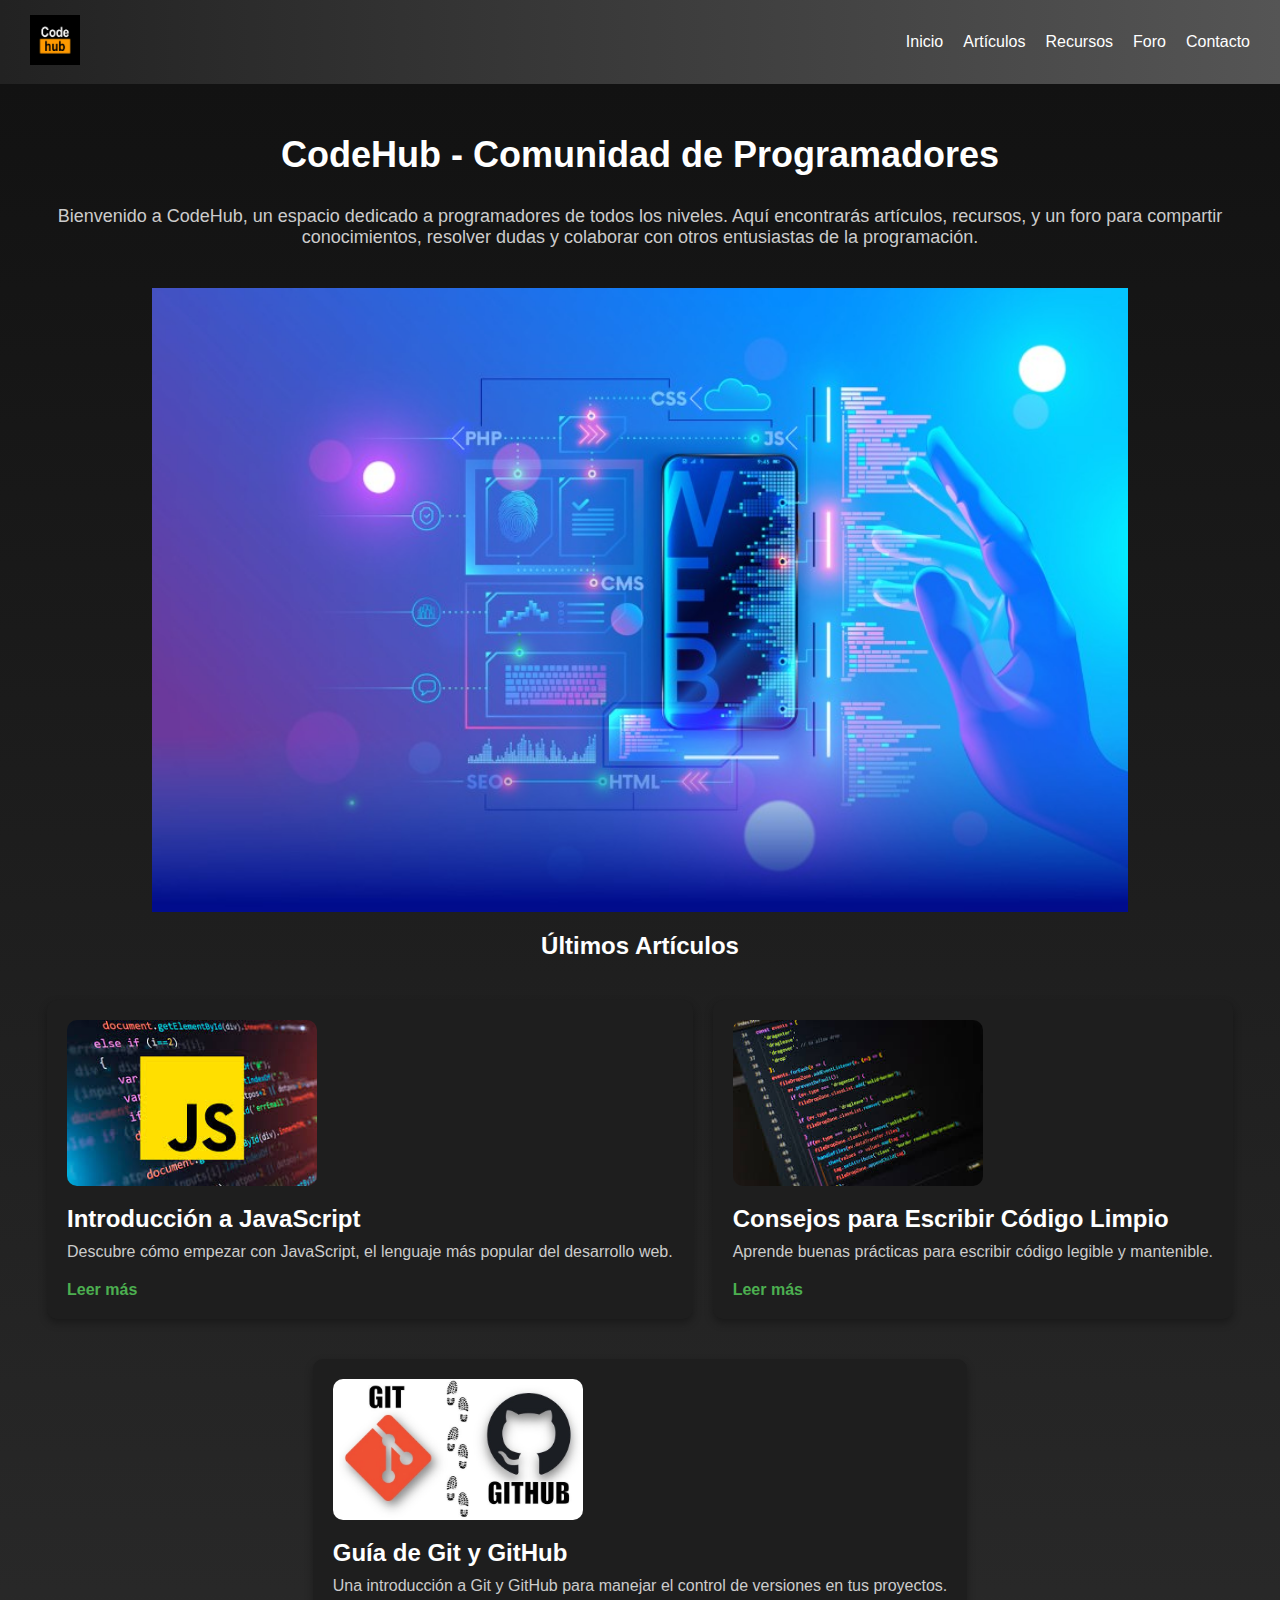
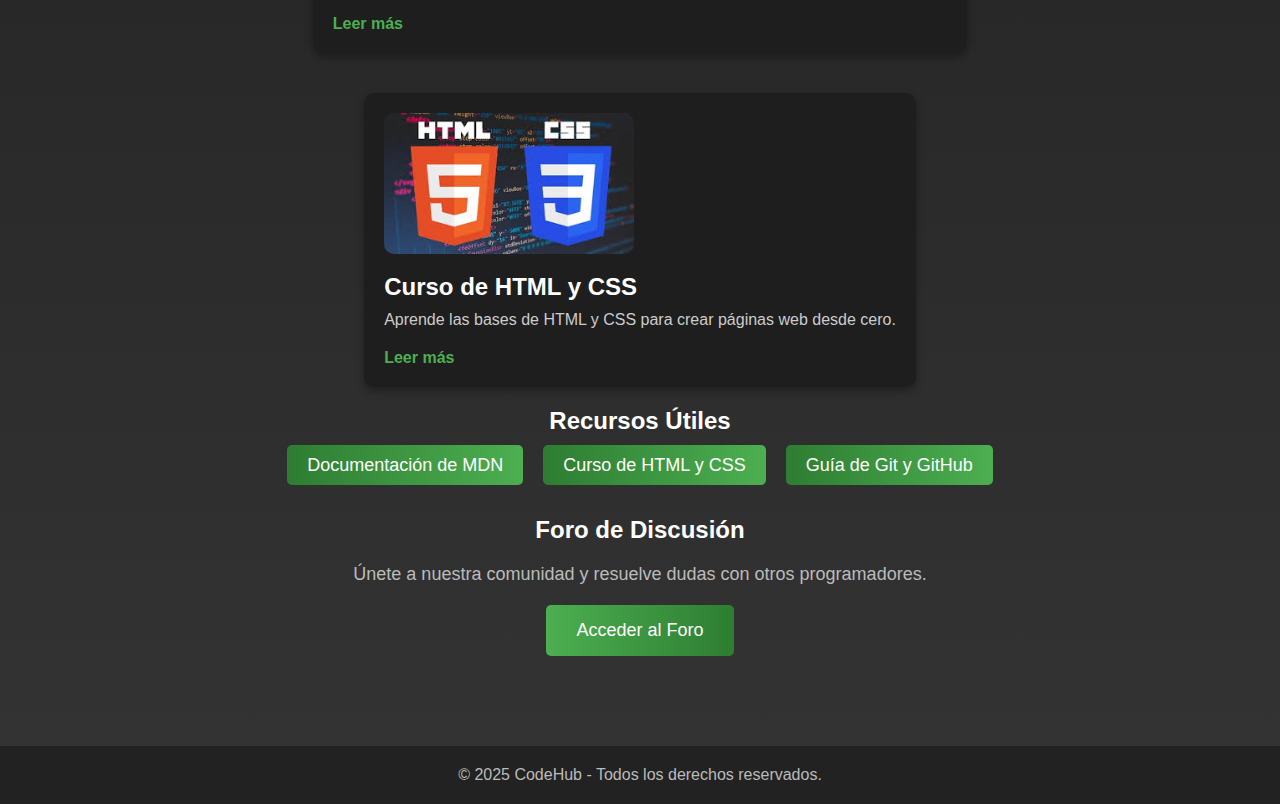
<file: index.html>
<!DOCTYPE html>
<html lang = "es">
    <head>
        <meta charset = "UTF-8">
        <meta name = "viewport" content = "width=device-width, initial-scale = 1.0">
        <title>CodeHub - Comunidad de Programadores</title>
        <link rel = "stylesheet" href = "css/style.css">
    </head>
    <body>
        <header class = "site-header">
            <div class = "logo">
                <img src = "img/logo.jpg" alt = "Logo de CodeHub" class = "logo-img">
            </div>
            <nav class = "main-nav">
                <ul class="nav-list">
                    <li><a href = "#" class = "nav-link">Inicio</a></li>
                    <li><a href = "#articulos" class = "nav-link">Artículos</a></li>
                    <li><a href = "#recursos" class = "nav-link">Recursos</a></li>
                    <li><a href = "#foro" class = "nav-link">Foro</a></li>
                    <li><a href = "#contacto" class = "nav-link">Contacto</a></li>
                </ul> 
            </nav>
        </header>
        <main class = "main-content">
            <h1 class = "main-title" id = "nav-title">CodeHub - Comunidad de Programadores</h1>
            <p class = "main-description">Bienvenido a CodeHub, un espacio dedicado a programadores de todos los niveles. Aquí encontrarás artículos, recursos, y un foro para compartir conocimientos, resolver dudas y colaborar con otros entusiastas de la programación.</p>
            <img src = "img/main-logo.jpg" alt = "main-logo" class = "main-img">
            <section id = "articulos" class = "articles-section">
                <h2 class = "section-title">Últimos Artículos</h2>
                <article class = "card">
                    <img src = "img/js_intro.jpg" alt = "Introducción a JavaScript" class = "card-img">
                    <h3 class = "card-title">Introducción a JavaScript</h3>
                    <p class = "card-description">Descubre cómo empezar con JavaScript, el lenguaje más popular del desarrollo web.</p>
                    <a href = "#" class="card-link">Leer más</a>
                </article>
                <article class = "card">
                    <img src = "img/codigo_limpio.jpg" alt = "Consejos para Escribir Código Limpio" class="card-img">
                    <h3 class = "card-title">Consejos para Escribir Código Limpio</h3>
                    <p class = "card-description">Aprende buenas prácticas para escribir código legible y mantenible.</p>
                    <a href = "#" class = "card-link">Leer más</a>
                </article>
                <article class = "card">
                    <img src = "img/git_guide.jpg" alt = "Guía de Git y GitHub" class = "card-img">
                    <h3 class = "card-title">Guía de Git y GitHub</h3>
                    <p class = "card-description">Una introducción a Git y GitHub para manejar el control de versiones en tus proyectos.</p>
                    <a href = "#" class="card-link">Leer más</a>
                </article>
                <article class = "card">
                    <img src = "img/html_css_guide.jpg" alt = "Curso de HTML y CSS" class = "card-img">
                    <h3 class = "card-title">Curso de HTML y CSS</h3>
                    <p class = "card-description">Aprende las bases de HTML y CSS para crear páginas web desde cero.</p>
                    <a href = "#" class="card-link">Leer más</a>
                </article>
            </section>
            <section id="recursos" class="resources-section">
                <h2 class="section-title">Recursos Útiles</h2>
                <ul class="resources-list">
                    <li><a href="#" class="resource-link">Documentación de MDN</a></li>
                    <li><a href="#" class="resource-link">Curso de HTML y CSS</a></li>
                    <li><a href="#" class="resource-link">Guía de Git y GitHub</a></li>
                </ul>
            </section>
            <section id = "foro" class = "forum-section">
                <h2 class = "section-title">Foro de Discusión</h2>
                <p class = "forum-description">Únete a nuestra comunidad y resuelve dudas con otros programadores.</p>
                <a href = "#" class = "forum-link">Acceder al Foro</a>
            </section>
        </main>
        <footer class = "site-footer">
            <p class = "footer-text">© 2025 CodeHub - Todos los derechos reservados.</p>
        </footer>
    </body>
</html>
</file>
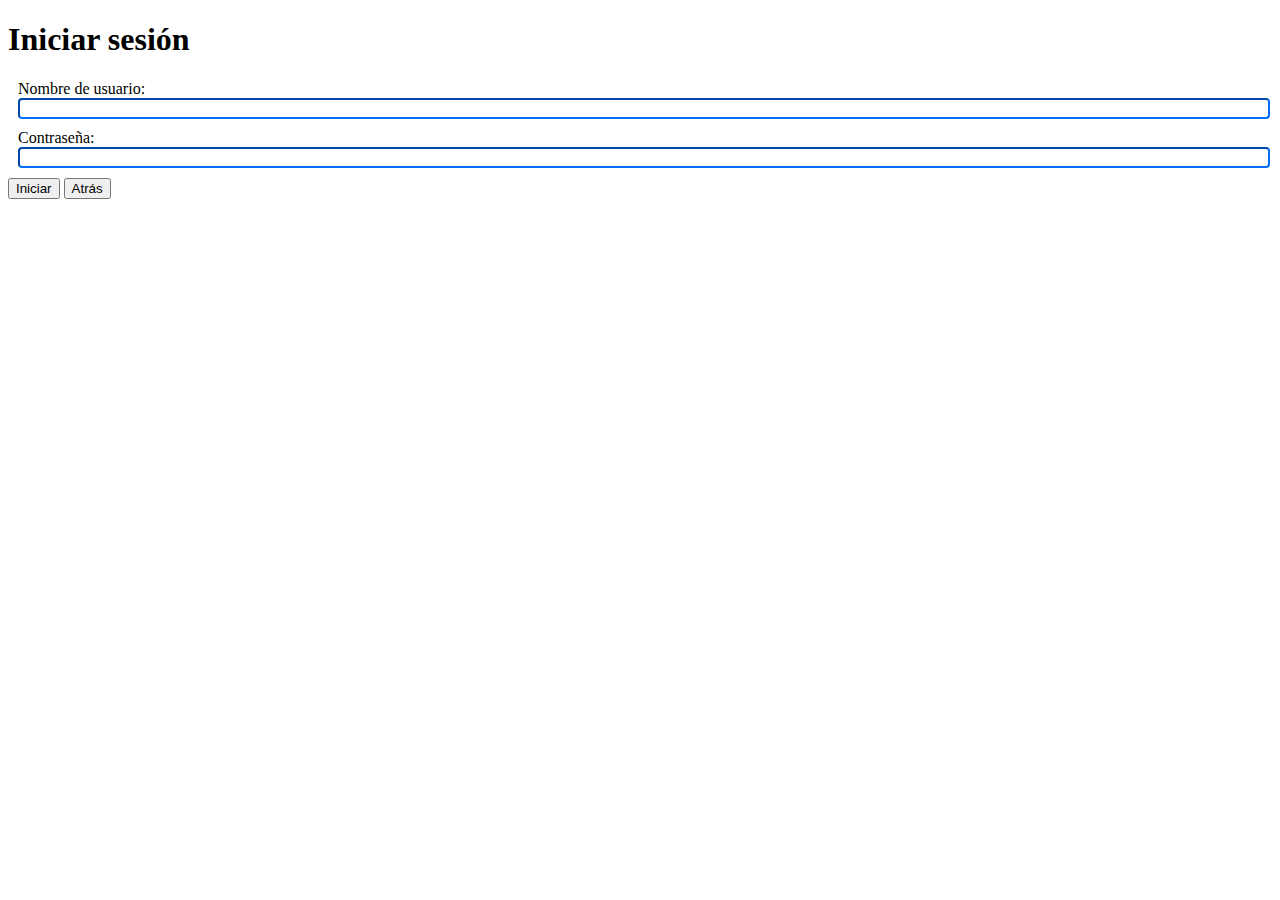
<file: src/pages/sesion.html>
<!DOCTYPE html>
<html lang="en">
    <head>
        <meta charset="UTF-8">
        <meta name="viewport" content="width=device-width, initial-scale=1.0">
        <title>Document</title>
        <style>
            .form-group {
                margin: 10px;
            }

            .form-control {
                width: 100%;
                border-color: rgb(0, 110, 255);
                border-radius: 4px;
            }

            a {
                text-decoration: none;
                color: black;
            }
        </style>
    </head>
    <body>
        <h1>
            Iniciar sesión
        </h1>
        <form action="" class="form">
            <div class="form-group">
                <label for="username">Nombre de usuario:</label>
                <input type="text" name="username" id="username" class="form-control" required>
            </div>
            <div class="form-group">
                <label for="password">Contraseña:</label>
                <input type="password" name="password" id="password" class="form-control" required>
            </div>
            <button type="submit">Iniciar</button>
            <button>
                <a href="../../index.html">Atrás</a>
            </button>
        </form>
    </body>
</html>
</file>
<file: css/style.css>
/* Reset general de márgenes y paddings */
* {
    margin: 0;
    padding: 0;
    box-sizing: border-box;
}

/* Body */
body {
    font-family: Arial, sans-serif;
    background-color: #121212; /* Fondo oscuro */
    color: #fff; /* Texto blanco */
}

/* Header */
.site-header {
    display: flex;
    justify-content: space-between;
    align-items: center;
    padding: 15px 30px;
    background: linear-gradient(to right, #222, #555); /* Degradado oscuro en el header */
}

.logo-img {
    width: 50px;
    height: auto;
}

.main-nav .nav-list {
    list-style: none;
    display: flex;
    gap: 20px;
}

.nav-link {
    color: #fff;
    text-decoration: none;
    font-size: 16px;
    transition: color 0.3s;
}

.nav-link:hover {
    color: #4CAF50; /* Color verde brillante en hover */
}

/* Main Content */
.main-content {
    padding: 50px 30px;
    background: linear-gradient(to bottom, #121212, #333); /* Degradado suave en el fondo */
}

.main-title {
    font-size: 36px;
    text-align: center;
    margin-bottom: 30px;
    color: #fff;
}

.main-description {
    font-size: 18px;
    text-align: center;
    color: #ccc;
    margin-bottom: 40px;
}

.main-img {
    display: block; /* Para que la imagen se comporte como un bloque */
    margin: 0 auto; /* Centra la imagen horizontalmente */
    width: 80%; /* Ajusta el tamaño de la imagen al 80% del contenedor, puedes modificar este valor según lo necesites */
    max-width: 1200px; /* Limita el tamaño máximo de la imagen */
}


/* Articles Section */
.articles-section {
    display: flex;
    flex-wrap: wrap;
    justify-content: center; /* Centra los artículos horizontalmente */
    gap: 20px; /* Espacio controlado entre los artículos */
    margin-top: 20px; /* Un pequeño espacio para separar el título de los artículos */
}


.section-title {
    width: 100%; /* Ocupa todo el ancho disponible */
    text-align: center; /* Centra el texto */
    margin-bottom: 20px; /* Añade espacio debajo del título */
}

.card {
    background-color: #1E1E1E;
    border-radius: 10px;
    padding: 20px;
    margin-bottom: 20px;
    box-shadow: 0 4px 8px rgba(0, 0, 0, 0.3);
    transition: transform 0.3s;
}

.card:hover {
    transform: translateY(-10px); /* Efecto hover para las tarjetas */
}

.card-title {
    font-size: 24px;
    color: #fff;
    margin-bottom: 10px;
}

.card-description {
    font-size: 16px;
    color: #ccc;
    margin-bottom: 20px;
}

.card-link {
    color: #4CAF50;
    text-decoration: none;
    font-weight: bold;
}

.card-link:hover {
    text-decoration: underline;
}

.card-img {
    max-width: 250px; /* Ajusta el tamaño de la imagen */
    height: auto;
    border-radius: 10px;
    margin-bottom: 15px;
}

/* Resources Section */
.resources-section {
    margin-bottom: 40px;
}

.resources-list {
    list-style: none;
    display: flex;
    flex-wrap: wrap;
    justify-content: center; /* Centra los artículos horizontalmente */
    gap: 20px; /* Espacio controlado entre los artículos */
    margin-top: 20px; /* Un pequeño espacio para separar el título de los artículos */
}

.resource-link {
    color: #fff;
    font-size: 18px;
    text-decoration: none;
    background: linear-gradient(to left, #4CAF50, #2E7D32); /* Degradado verde para los enlaces */
    padding: 10px 20px;
    border-radius: 5px;
    transition: background 0.3s;
}

.resource-link:hover {
    background: linear-gradient(to left, #388E3C, #2E7D32); /* Cambia el degradado al hacer hover */
}

/* Forum Section */
.forum-section {
    margin-bottom: 40px;
    text-align: center; /* Centra el contenido del foro */
}

.forum-description {
    font-size: 18px;
    color: #bbb;
    margin-bottom: 20px;
}

.forum-link {
    display: inline-block;
    padding: 15px 30px;
    background: linear-gradient(to right, #4CAF50, #2E7D32);
    color: #fff;
    font-size: 18px;
    text-decoration: none;
    border-radius: 5px;
    transition: background 0.3s;
}

.forum-link:hover {
    background: linear-gradient(to right, #388E3C, #2E7D32);
}

/* Footer */
.site-footer {
    background-color: #222;
    text-align: center;
    padding: 20px;
    color: #bbb;
}

.footer-text {
    font-size: 16px;
}
</file>
